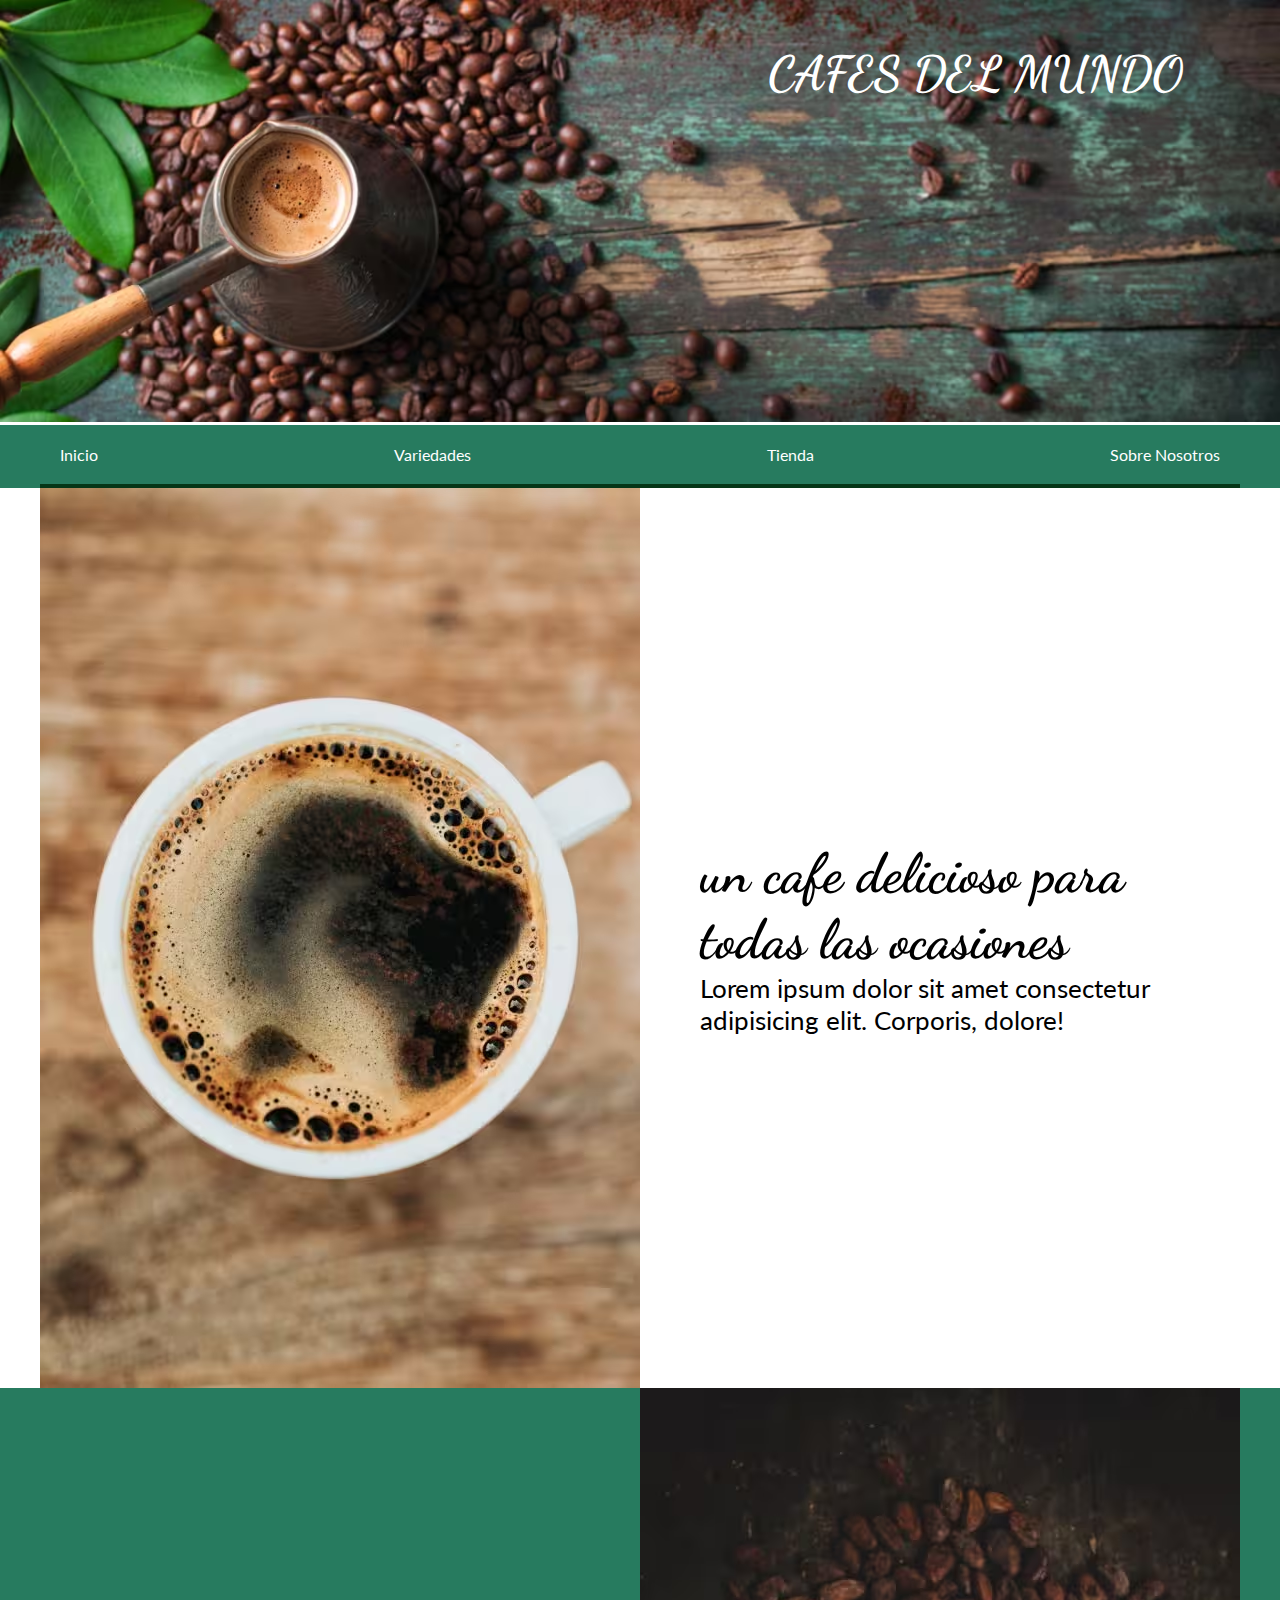
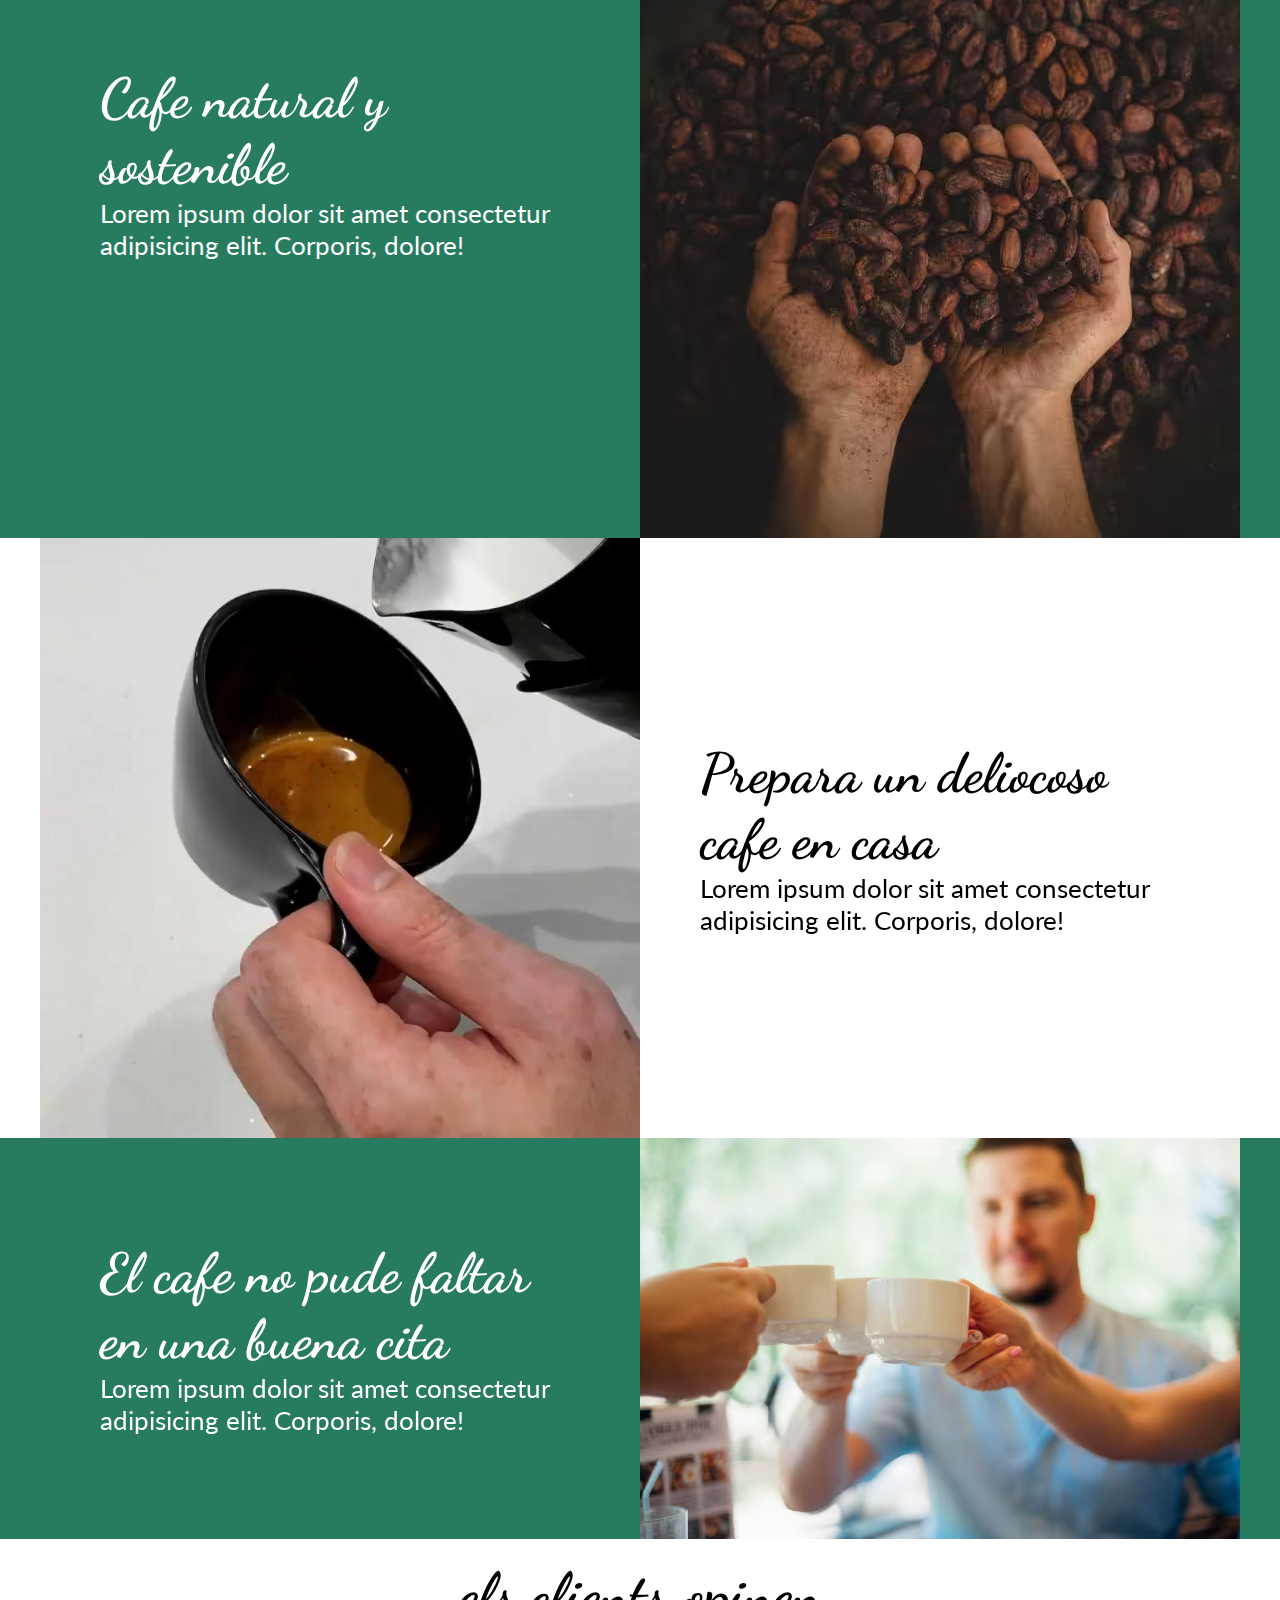
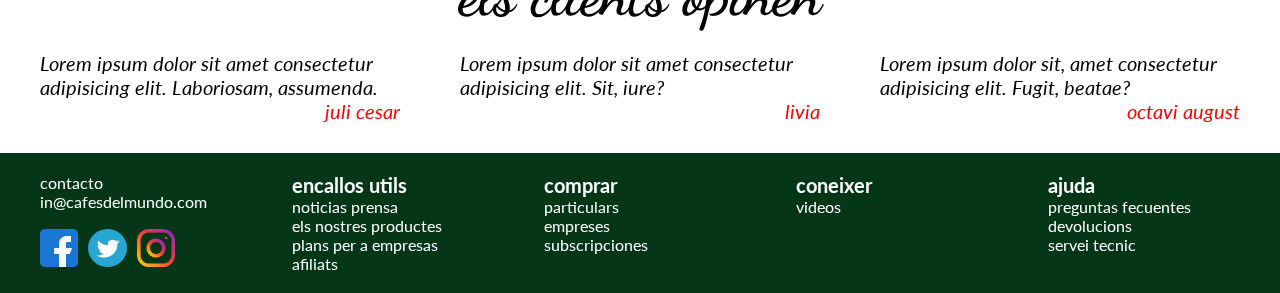
<file: index.html>
<!DOCTYPE html>
<html lang="en">

<head>
    <meta charset="UTF-8">
    <meta name="viewport" content="width=device-width, initial-scale=1.0">
    <!-- etiquetas oara el SEO -->
    <meta name="author" content="Laura ">
    <meta name="description" content="¡los mejores productos de cafe de toda colombia! ">
    <meta name="keywords" content="cafe, tienda de cafe, cursos de cafe, productos de cafe, cosmeticos de cafe">
    <meta name="copyright" content="Laura">
    <meta name="robots" content="noindex">

    <title>Cafes del mundo</title>
    <link rel="stylesheet" href="css/style.css">
    <link rel="shortcut icon" href="logos/cafe.svg" type="image/x-icon">
</head>

<body>
    <header>
        <div>
            <h1>CAFES DEL MUNDO</h1>
        </div>

        <picture>
            <source srcset="img/index_500px.avif" media="(max-width: 500px)">
            <source srcset="img/index_800px.avif" media="(max-width: 800px)">
            <source srcset="img/index_1400px.avif" media="(max-width: 1400px)">
            <img src="img/index_2000px.avif" alt="ordenar para programar">
        </picture>


    </header>

    <nav>
        <ul class="nav-ul width-content">
            <li><a href="index.html">Inicio</a></li>
            <li><a href="varietats.html">Variedades</a></li>
            <li><a href="botiga.html">Tienda</a></li>
            <li><a href="nosaltres.html">Sobre Nosotros</a></li>
        </ul>
    </nav>

    <main>
        <section>


            <article class="article-division width-content">
                <img src="img/taza_cafe_negro_desde_arriba_600x800.avif" alt="tasa de cafe negro">
                <div>
                    <h3>un cafe delicioso para todas las ocasiones</h3>
                    <p>Lorem ipsum dolor sit amet consectetur adipisicing elit. Corporis, dolore!</p>
                </div>
            </article>
        </section>

        <section class="section-fondo">


            <article class="article-division width-content">

                <div>
                    <h3>Cafe natural y sostenible</h3>
                    <p>Lorem ipsum dolor sit amet consectetur adipisicing elit. Corporis, dolore!</p>
                </div>
                <img src="img/natural_600x750.avif" alt="Cafe natural y sostenible">
            </article>
        </section>


        <section>


            <article class="article-division width-content">
                <video src="assets/Basic_heart_latte_art.mp4" autoplay muted loop></video>
                <div>
                    <h3>Prepara un deliocoso cafe en casa</h3>
                    <p>Lorem ipsum dolor sit amet consectetur adipisicing elit. Corporis, dolore!</p>
                </div>
            </article>
        </section>

        <section class="section-fondo">


            <article class="article-division width-content">
                <div>
                    <h3>El cafe no pude faltar en una buena cita</h3>
                    <p>Lorem ipsum dolor sit amet consectetur adipisicing elit. Corporis, dolore!</p>
                </div>
                <img src="img/grupo-amigos-bebiendo-cafe.avif" alt="El cafe no pude faltar en una buena cita">

            </article>
        </section>






        <section>
            <h2 class="h2-opiniones">els clients opinen</h2>
            <div class="div-opiones width-content">
                <article>
                    <p>Lorem ipsum dolor sit amet consectetur adipisicing elit. Laboriosam, assumenda.</p>
                    <p class="parrafo-span"> <span>juli cesar</span></p>
                </article>

                <article>
                    <p>Lorem ipsum dolor sit amet consectetur adipisicing elit. Sit, iure?</p>
                    <p class="parrafo-span"><span>livia</span></p>
                </article>

                <article>
                    <p>Lorem ipsum dolor sit, amet consectetur adipisicing elit. Fugit, beatae?</p>
                    <p class="parrafo-span"><span>octavi august</span></p>
                </article>
            </div>
        </section>
    </main>


    <footer>

        <div class="footer-div width-content">

            <div>
                <p>contacto</p>
                <p>in@cafesdelmundo.com </p>
                <div class="iconos">
                    <img src="logos/facebook.png" alt="logo de facebook">
                    <img src="logos/twitter.png" alt="logo de twitter">
                    <img src="logos/instagram.png" alt="logo de instagram">
                </div>
            </div>


               
                    <div>
                        <p class="negrilla">encallos utils</p>
                        <p>noticias prensa</p>
                        <p>els nostres productes</p>
                        <p>plans per a empresas</p>
                        <p>afiliats</p>
                    </div>

                    <div>
                        <p class="negrilla"> comprar</p>
                        <p>particulars</p>
                        <p>empreses</p>
                        <p>subscripciones</p>
                    </div>

                    <div>
                        <p class="negrilla">coneixer</p>
                        <p>videos</p>
                    </div>

                    <div>
                        <p class="negrilla">ajuda</p>
                        <p>preguntas fecuentes</p>
                        <p>devolucions</p>
                        <p>servei tecnic</p>
                    </div>
        </div>
                

    </footer>



</body>








</body>
</file>
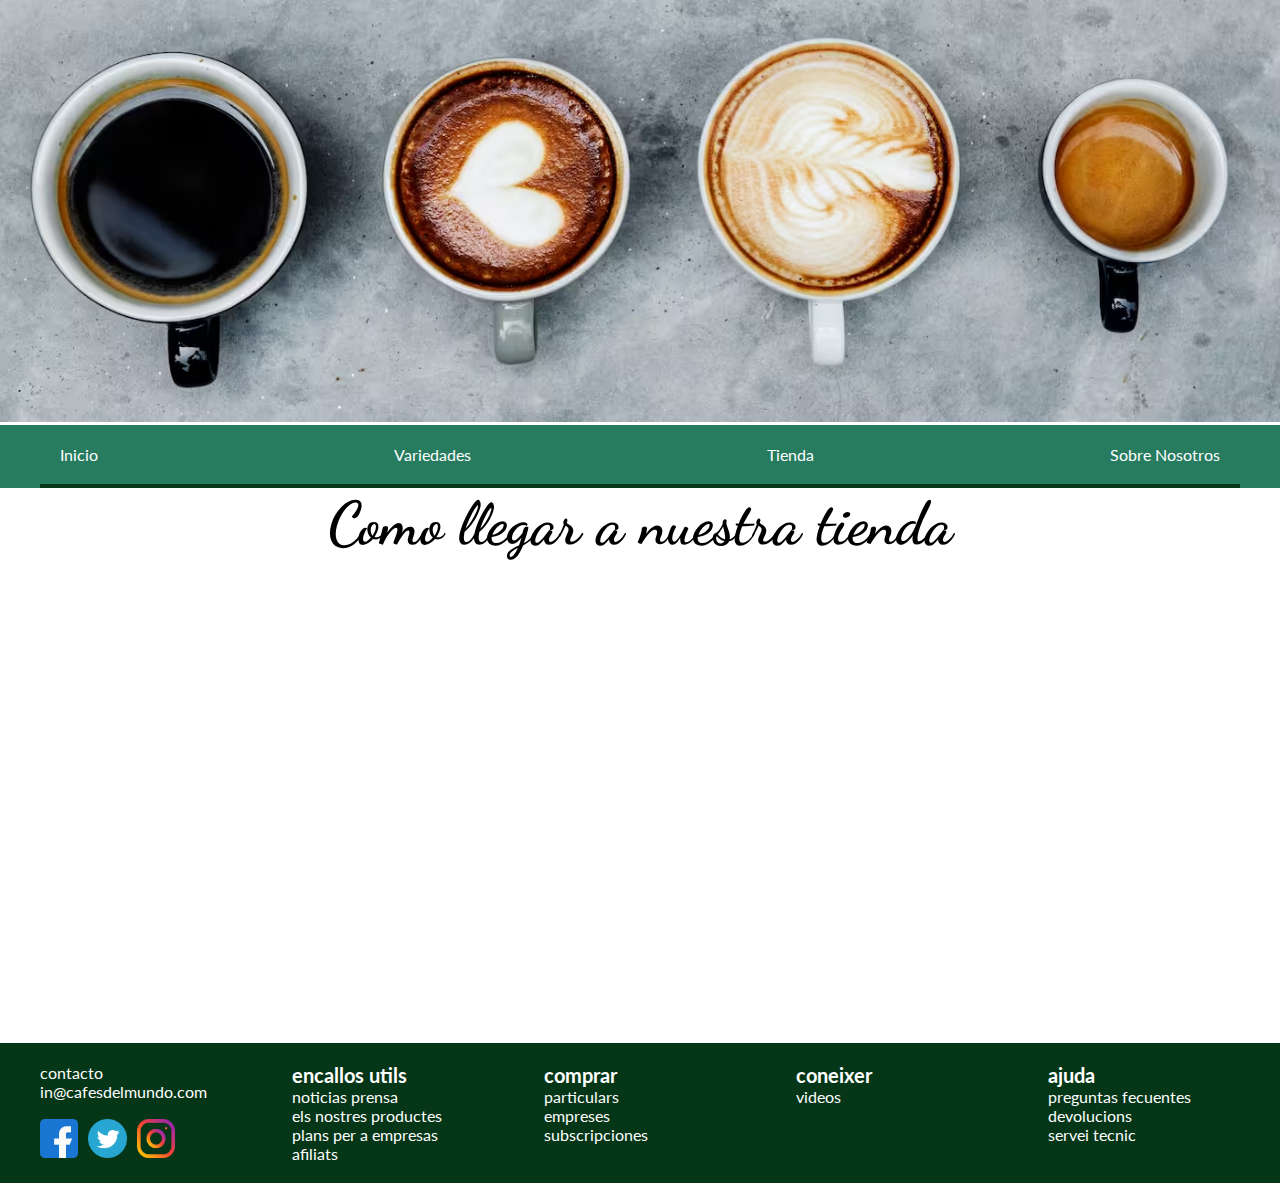
<file: botiga.html>
<!DOCTYPE html>
<html lang="en">

<head>
    <meta charset="UTF-8">
    <meta name="viewport" content="width=device-width, initial-scale=1.0">
    <!-- etiquetas oara el SEO -->
    <meta name="author" content="Laura ">
    <meta name="description" content="¡los mejores productos de cafe de toda colombia! ">
    <meta name="keywords" content="cafe, tienda de cafe, cursos de cafe, productos de cafe, cosmeticos de cafe">
    <meta name="copyright" content="Laura">
    <meta name="robots" content="noindex">

    <title>Tienda</title>
    <link rel="stylesheet" href="css/style.css">
    <link rel="shortcut icon" href="logos/cafe.svg" type="image/x-icon">
</head>

<body>
    <header>
        <div>
            <!-- <h1 class="titulotienda">Tienda</h1> -->
        </div>

        <picture>
            <source srcset="img/tienda500.avif" media="(max-width: 500px)">
            <source srcset="img/tienda800.avif" media="(max-width: 800px)">
            <source srcset="img/tienda1400.avif" media="(max-width: 1400px)">
            <img src="img/tienda2000.avif" alt="ordenar para programar">
        </picture>


    </header>



    <nav>
        <ul class="nav-ul width-content">
            <li><a href="index.html">Inicio</a></li>
            <li><a href="varietats.html">Variedades</a></li>
            <li><a href="botiga.html">Tienda</a></li>
            <li><a href="nosaltres.html">Sobre Nosotros</a></li>
        </ul>
    </nav>
    <main>
        <section class="mapa">
            <h2>Como llegar a nuestra tienda</h2>
        <iframe
            src="https://www.google.com/maps/embed?pb=!1m26!1m12!1m3!1d1222.0040093688494!2d2.1735964038480993!3d41.426273587719244!2m3!1f0!2f0!3f0!3m2!1i1024!2i768!4f13.1!4m11!3e6!4m3!3m2!1d41.4318592!2d2.1757952!4m5!1s0x12a4bd31fe2ce5cb%3A0x8612de57d29074af!2sEspress%20Oh*21%20-%20Boutique%20del%20caf%C3%A9%2C%20Pg.%20de%20Maragall%2C%20218%2C%2008031%20Barcelona!3m2!1d41.426075!2d2.174414!5e0!3m2!1ses!2ses!4v1708515472244!5m2!1ses!2ses"
            width="600" height="450" style="border:0;" allowfullscreen="" loading="lazy"
            referrerpolicy="no-referrer-when-downgrade"></iframe>
        </section>
    </main>
    <footer>

        <div class="footer-div width-content">

            <div>
                <p>contacto</p>
                <p>in@cafesdelmundo.com </p>
                <div class="iconos">
                    <img src="logos/facebook.png" alt="logo de facebook">
                    <img src="logos/twitter.png" alt="logo de twitter">
                    <img src="logos/instagram.png" alt="logo de instagram">
                </div>
            </div>



            <div>
                <p class="negrilla">encallos utils</p>
                <p>noticias prensa</p>
                <p>els nostres productes</p>
                <p>plans per a empresas</p>
                <p>afiliats</p>
            </div>

            <div>
                <p class="negrilla"> comprar</p>
                <p>particulars</p>
                <p>empreses</p>
                <p>subscripciones</p>
            </div>

            <div>
                <p class="negrilla">coneixer</p>
                <p>videos</p>
            </div>

            <div>
                <p class="negrilla">ajuda</p>
                <p>preguntas fecuentes</p>
                <p>devolucions</p>
                <p>servei tecnic</p>
            </div>
        </div>


    </footer>
</body>

</html>
</file>
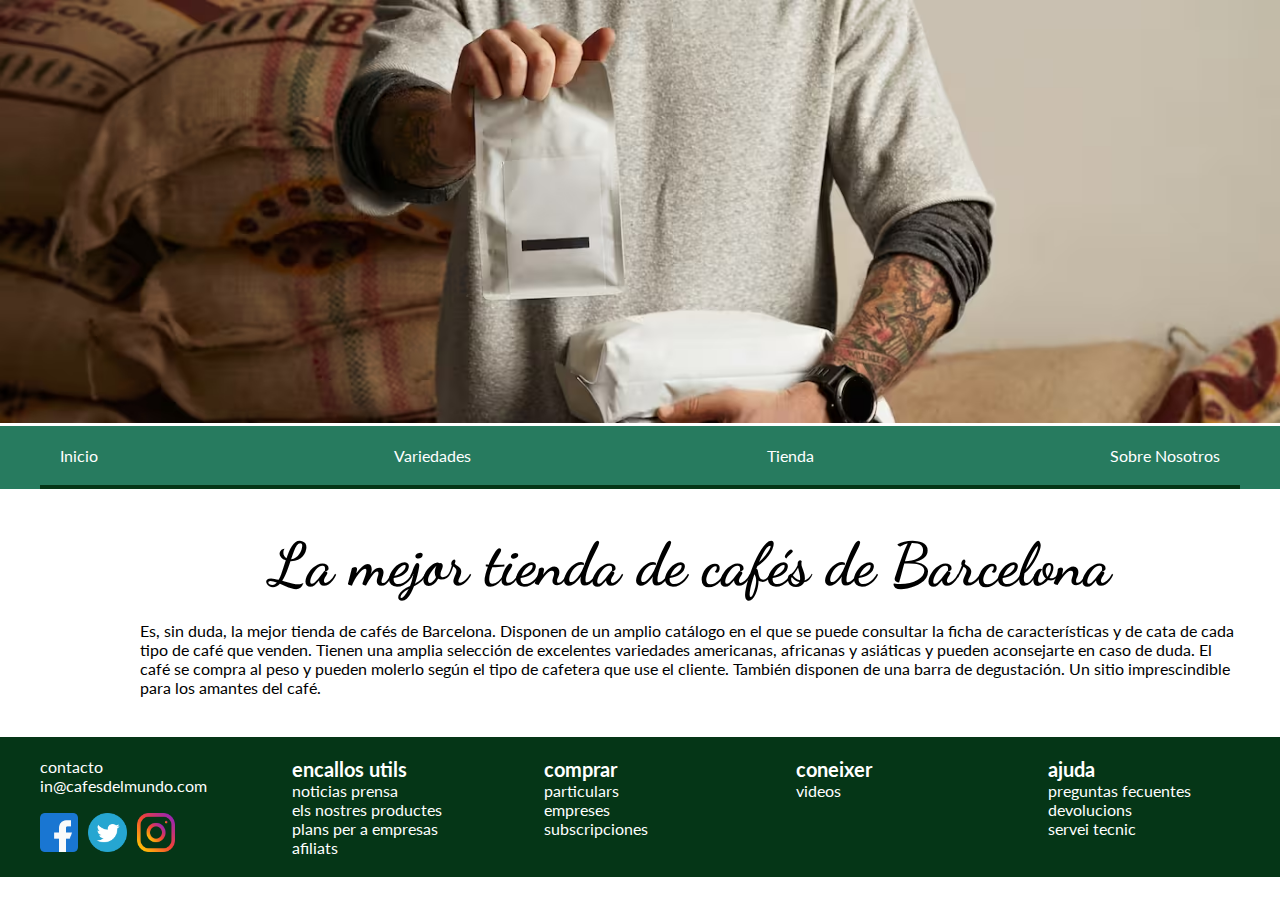
<file: nosaltres.html>
<!DOCTYPE html>
<html lang="en">

<head>
    <meta charset="UTF-8">
    <meta name="viewport" content="width=device-width, initial-scale=1.0">
    <!-- etiquetas oara el SEO -->
    <meta name="author" content="Laura ">
    <meta name="description" content="¡los mejores productos de cafe de toda colombia! ">
    <meta name="keywords" content="cafe, tienda de cafe, cursos de cafe, productos de cafe, cosmeticos de cafe">
    <meta name="copyright" content="Laura">
    <meta name="robots" content="noindex">

    <title>Sobre nosoros</title>
    <link rel="stylesheet" href="css/style.css">
    <link rel="shortcut icon" href="logos/cafe.svg" type="image/x-icon">
</head>

<body>
    <header>
        <div>
            <!-- <h1 class="titulosobrenosotros">sobre nosotros</h1> -->
        </div>

        <picture>
            <source srcset="img/nosaltres500.avif" media="(max-width: 500px)">
            <source srcset="img/nosaltres800.avif" media="(max-width: 800px)">
            <source srcset="img/nosaltres1400.avif" media="(max-width: 1400px)">
            <img src="img/nosaltres2000.avif" alt="ordenar para programar">
        </picture>


    </header>

    <nav>
        <ul class="nav-ul width-content">
            <li><a href="index.html">Inicio</a></li>
            <li><a href="varietats.html">Variedades</a></li>
            <li><a href="botiga.html">Tienda</a></li>
            <li><a href="nosaltres.html">Sobre Nosotros</a></li>
        </ul>
    </nav>
    <main>
        <section class="sobrenosotros">
            <h2 class="negrilla">La mejor tienda de cafés de Barcelona</h2>
            <p class="ajustar1">Es, sin duda, la mejor tienda de cafés de Barcelona. Disponen de un amplio catálogo en el que se puede
                consultar la ficha de características y de cata de cada tipo de café que venden. Tienen una amplia
                selección
                de excelentes variedades americanas, africanas y asiáticas y pueden aconsejarte en caso de duda. El café
                se
                compra al peso y pueden molerlo según el tipo de cafetera que use el cliente. También disponen de una
                barra
                de degustación. Un sitio imprescindible para los amantes del café.
            </p>
        </section>

    </main>
    <footer>

        <div class="footer-div width-content">

            <div>
                <p>contacto</p>
                <p>in@cafesdelmundo.com </p>
                <div class="iconos">
                    <img src="logos/facebook.png" alt="logo de facebook">
                    <img src="logos/twitter.png" alt="logo de twitter">
                    <img src="logos/instagram.png" alt="logo de instagram">
                </div>
            </div>



            <div>
                <p class="negrilla">encallos utils</p>
                <p>noticias prensa</p>
                <p>els nostres productes</p>
                <p>plans per a empresas</p>
                <p>afiliats</p>
            </div>

            <div>
                <p class="negrilla"> comprar</p>
                <p>particulars</p>
                <p>empreses</p>
                <p>subscripciones</p>
            </div>

            <div>
                <p class="negrilla">coneixer</p>
                <p>videos</p>
            </div>

            <div>
                <p class="negrilla">ajuda</p>
                <p>preguntas fecuentes</p>
                <p>devolucions</p>
                <p>servei tecnic</p>
            </div>
        </div>


    </footer>
</body>

</html>
</file>
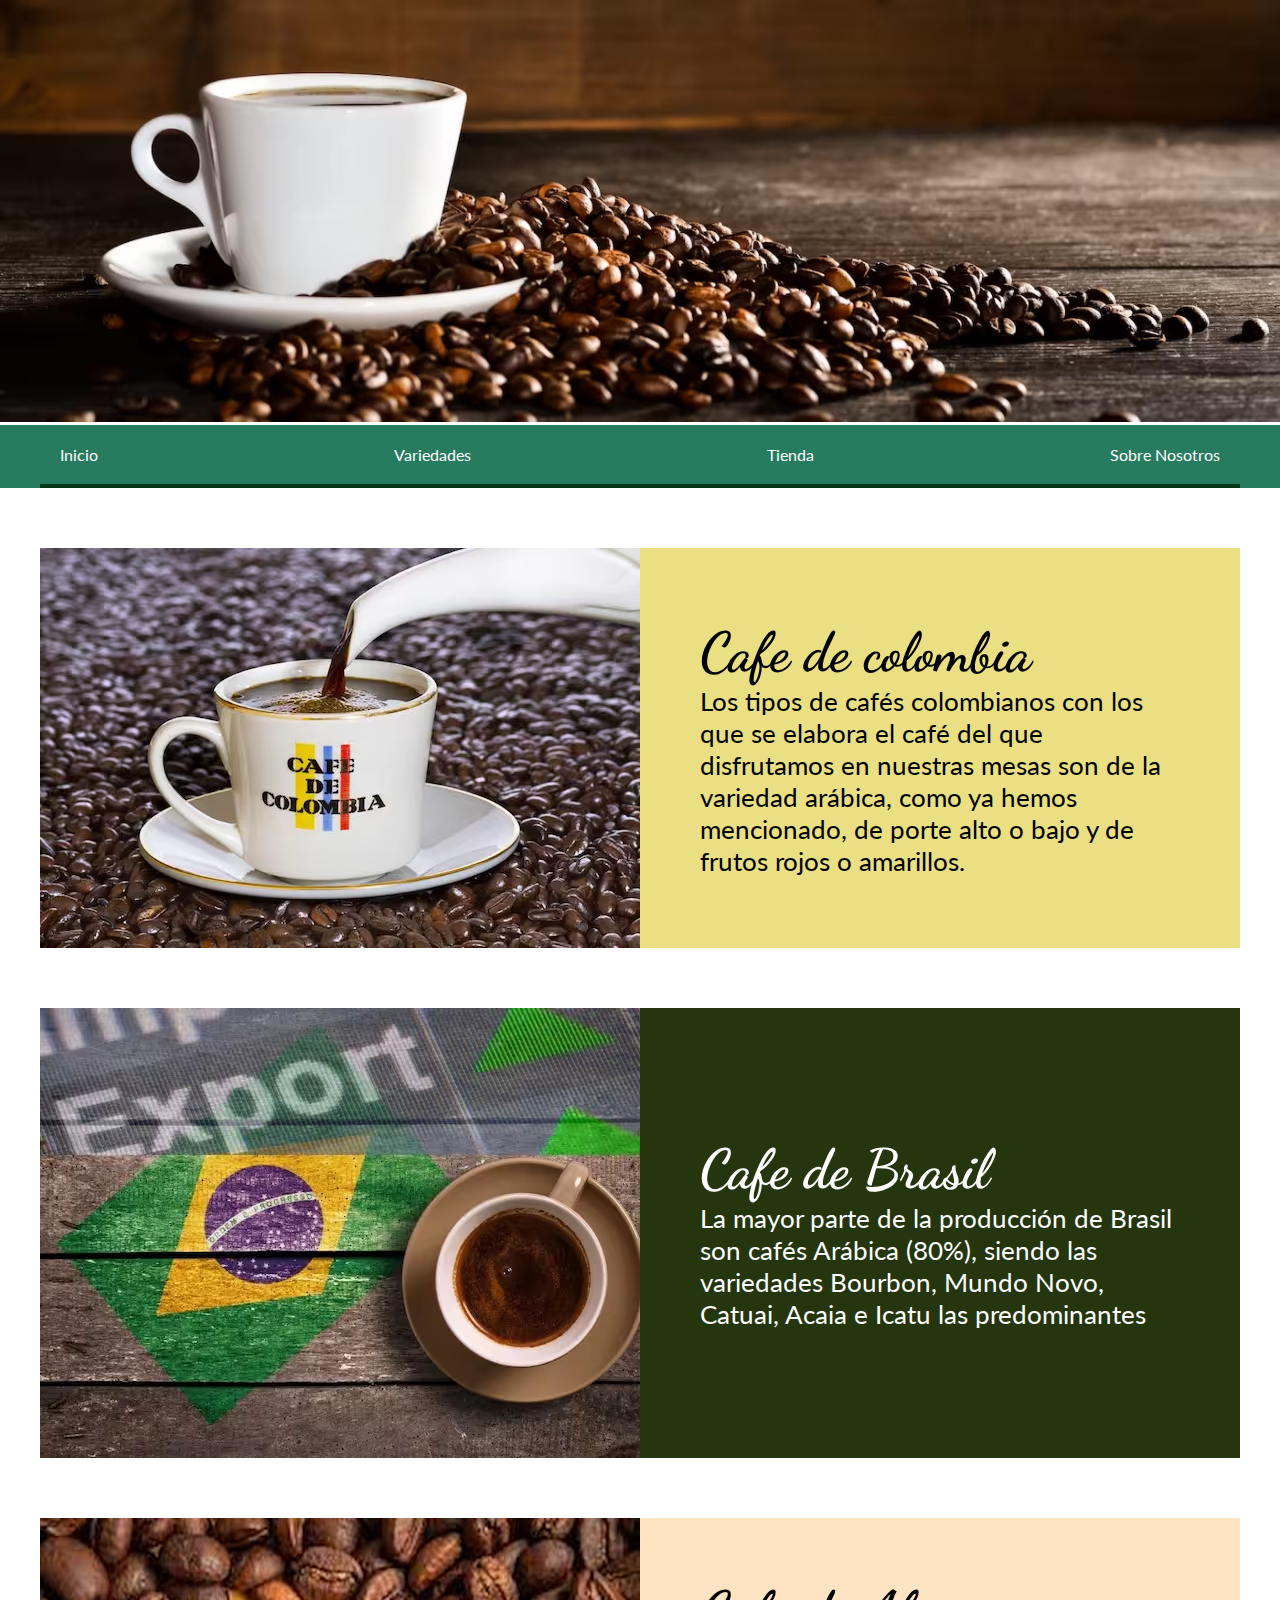
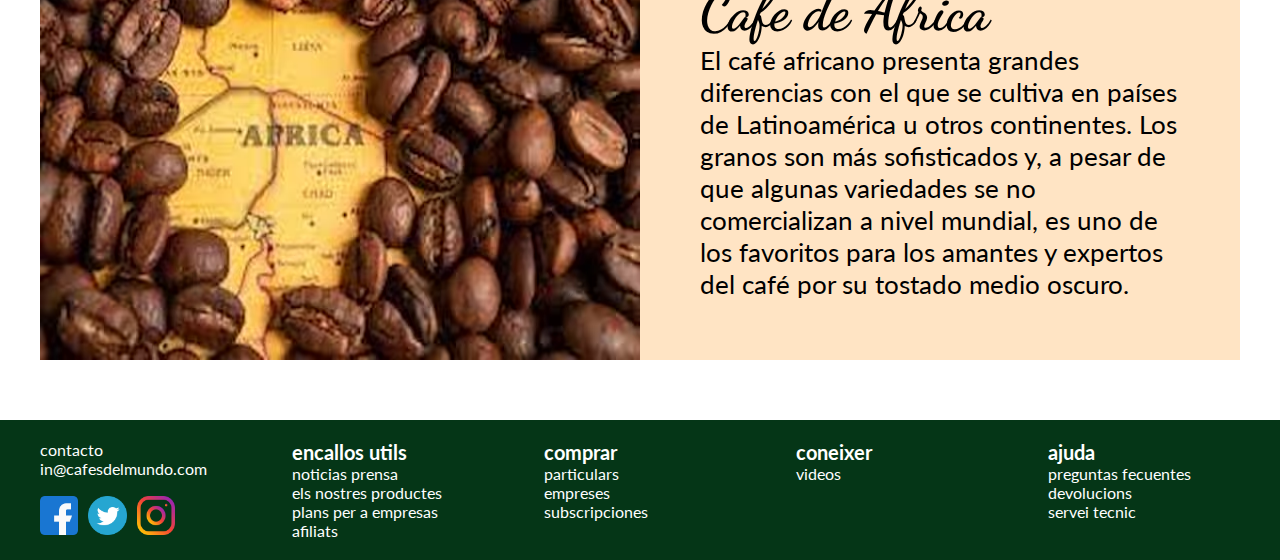
<file: varietats.html>
<!DOCTYPE html>
<html lang="en">

<head>
    <meta charset="UTF-8">
    <meta name="viewport" content="width=device-width, initial-scale=1.0">
    <!-- etiquetas oara el SEO -->
    <meta name="author" content="Laura ">
    <meta name="description" content="¡los mejores productos de cafe de toda colombia! ">
    <meta name="keywords" content="cafe, tienda de cafe, cursos de cafe, productos de cafe, cosmeticos de cafe">
    <meta name="copyright" content="Laura">
    <meta name="robots" content="noindex">

    <title>Variedades</title>
    <link rel="stylesheet" href="css/style.css">
    <link rel="shortcut icon" href="logos/cafe.svg" type="image/x-icon">
</head>

<body>

    <header>
        <div>
            <!-- <h1 class="titulodevariedad">Variedades</h1> -->
        </div>

        <picture>
            <source srcset="img/varietats500.avif" media="(max-width: 500px)">
            <source srcset="img/varietats800.avif" media="(max-width: 800px)">
            <source srcset="img/varietats1400.avif" media="(max-width: 1400px)">
            <img src="img/varietats2000.avif" alt="ordenar para programar">
        </picture>


    </header>

    <nav>
        <ul class="nav-ul width-content">
            <li><a href="index.html">Inicio</a></li>
            <li><a href="varietats.html">Variedades</a></li>
            <li><a href="botiga.html">Tienda</a></li>
            <li><a href="nosaltres.html">Sobre Nosotros</a></li>
        </ul>
    </nav>

    <main>
        <section class="separar">


            <article class="article-division width-content colortres">
                <img src="img/tasacafecolombia.avif" alt="Cafe de colombia">
                <div>
                    <h3>Cafe de colombia</h3>
                    <p>Los tipos de cafés colombianos con los que se elabora el café del que disfrutamos en nuestras
                        mesas son de la variedad arábica, como ya hemos mencionado, de porte alto o bajo y de frutos
                        rojos o amarillos.</p>
                </div>
            </article>
        </section>

        <section class="letrablanca separar">


            <article class="article-division width-content colordos">
                <img src="img/tasacafebrasil.avif" alt="Cafe de Brasil">
                <div>
                    <h3>Cafe de Brasil</h3>
                    <p>La mayor parte de la producción de Brasil son cafés Arábica (80%), siendo las variedades Bourbon,
                        Mundo Novo, Catuai, Acaia e Icatu las predominantes</p>
                </div>

            </article>
        </section>

        <section class="separar">


            <article class="article-division width-content colorcuatro">
                <img src="img/cafeafrica.avif" alt="Cafe de africa">
                <div>
                    <h3>Cafe de Africa</h3>
                    <p>El café africano presenta grandes diferencias con el que se cultiva en países de Latinoamérica u
                        otros continentes. Los granos son más sofisticados y, a pesar de que algunas variedades se no
                        comercializan a nivel mundial, es uno de los favoritos para los amantes y expertos del café por
                        su tostado medio oscuro.
                    </p>
                </div>
            </article>
        </section>


    </main>


    <footer>

        <div class="footer-div width-content">

            <div>
                <p>contacto</p>
                <p>in@cafesdelmundo.com </p>
                <div class="iconos">
                    <img src="logos/facebook.png" alt="logo de facebook">
                    <img src="logos/twitter.png" alt="logo de twitter">
                    <img src="logos/instagram.png" alt="logo de instagram">
                </div>
            </div>



            <div>
                <p class="negrilla">encallos utils</p>
                <p>noticias prensa</p>
                <p>els nostres productes</p>
                <p>plans per a empresas</p>
                <p>afiliats</p>
            </div>

            <div>
                <p class="negrilla"> comprar</p>
                <p>particulars</p>
                <p>empreses</p>
                <p>subscripciones</p>
            </div>

            <div>
                <p class="negrilla">coneixer</p>
                <p>videos</p>
            </div>

            <div>
                <p class="negrilla">ajuda</p>
                <p>preguntas fecuentes</p>
                <p>devolucions</p>
                <p>servei tecnic</p>
            </div>
        </div>


    </footer>

</body>

</html>
</file>
<file: css/style.css>
@import url('https://fonts.googleapis.com/css2?family=Dancing+Script:wght@400..700&family=Lato:ital,wght@0,100;0,300;0,400;0,700;0,900;1,100;1,300;1,400;1,700;1,900&display=swap');

* {
    margin: 0;
    padding: 0;
    box-sizing: border-box;
    font-family: Lato, Arial;
}

:root{
    --color-back-1: rgb(253, 253, 253);
    --color-emphasis:#053617;
    --width-content: 1200px;
}


.width-content {
    max-width: 1200px;
    margin: 0 auto;
}

/* empieza body--- */

header img{
    width: 100%;
}

header div {
    font-size: 150%;
    font-weight: 900;
    color: white;
    position: absolute;
    z-index: 2;
    top: 5%;
    left: 60%;
}

h1,h2,h3{
    font-family: "Dancing script", cursive;
}

h3 {
font-size: 55px ;
}

.h2-opiniones{
    font-size: 60px;
    text-align: center;
    margin-top: 20px ;
    margin-bottom: 20px;
}




/* barra de navegacion */
nav{
    position: sticky;
    top: 0;
    background-color: rgb(39, 123, 95);
    z-index: 2;
}
.nav-ul {
    display: flex;
    justify-content: space-between;
    border-bottom: 4px solid #053617;
    padding: 10px;
}

.nav-ul > li {
    list-style: none;
    padding: 10px;
    
}

.nav-ul > li:hover {
    color: white;
    background-color: #05361762;
    border-radius: 10px;
    
}
    
.nav-ul > li > a {
    text-decoration: none;
    color: white;
    font-size: 1,5rem;
}

/* main  */
.colordos {
    background-color: rgb(37, 53, 13);

}

.colortres{
background-color:rgb(234, 223, 130);
}
.colorcuatro{
    background-color: bisque;
}

article p {
    font-size: 20px;
}

.article-division {
    display: flex;
}

.article-division img,
.article-division video {
max-width: 50%;
}

.article-division p {
font-size: 26px;

}

.article-division > div {
padding: 60px;
display: flex;
flex-direction: column;
justify-content: center;
}

.section-fondo {
background-color: rgb(39, 123, 95);  
color: white;
}

.div-opiones{
    display: flex;
    justify-content: space-between;
}

.div-opiones > article {
    width: 30%;
}

.div-opiones  p {
    font-style: oblique;
}

.parrafo-span{
    font-size: 20px;
    color: red;
    text-align: end;
}

/* footer pie de pagina */

footer{
    margin-top: 30px;
    background-color: #053617;
    color: white;
    padding-top: 20px;
    padding-bottom: 20px;
}
.footer-div{
display: flex;
justify-content: space-between;

}

.footer-div > div {
    width: 16%;
}
.iconos {
    display: flex;
    justify-content: left;
    gap: 10px;
    margin-top: 18px;
}
.iconos img {
    width: 20%;
}
.negrilla {
    font-weight: bold;
    font-size: 20px;
}
 
/* variedadess */
.letrablanca{
    color: white;
}
.titulodevariedad {
    font-size: 100px;
}
.separar{
    margin-top: 60px;
    margin-bottom: 60px;
}


/* tienda pagina  */
.mapa {
    text-align: center;
    border-top: 50px;
}
.mapa > h2{
    font-size: 60px;
}
.titulotienda{
    font-size: 100px;
    font-weight: bold;
    color: black;
}

/* sobre nosotross */
.sobrenosotros{
    border-top: 100px;
    max-width: 1200px;
    margin: 40px auto;
    border-bottom: 60px;
    
}


.sobrenosotros >h2 {
    font-size: 60px;
    text-align: center;
    margin-left: 100px;
    

}
.ajustar1 {
    margin-left: 100px;
    margin-top: 20px;
}
.titulosobrenosotros{
    font-size: 100px;
    font-weight: bold;
    color: black;
}
</file>
